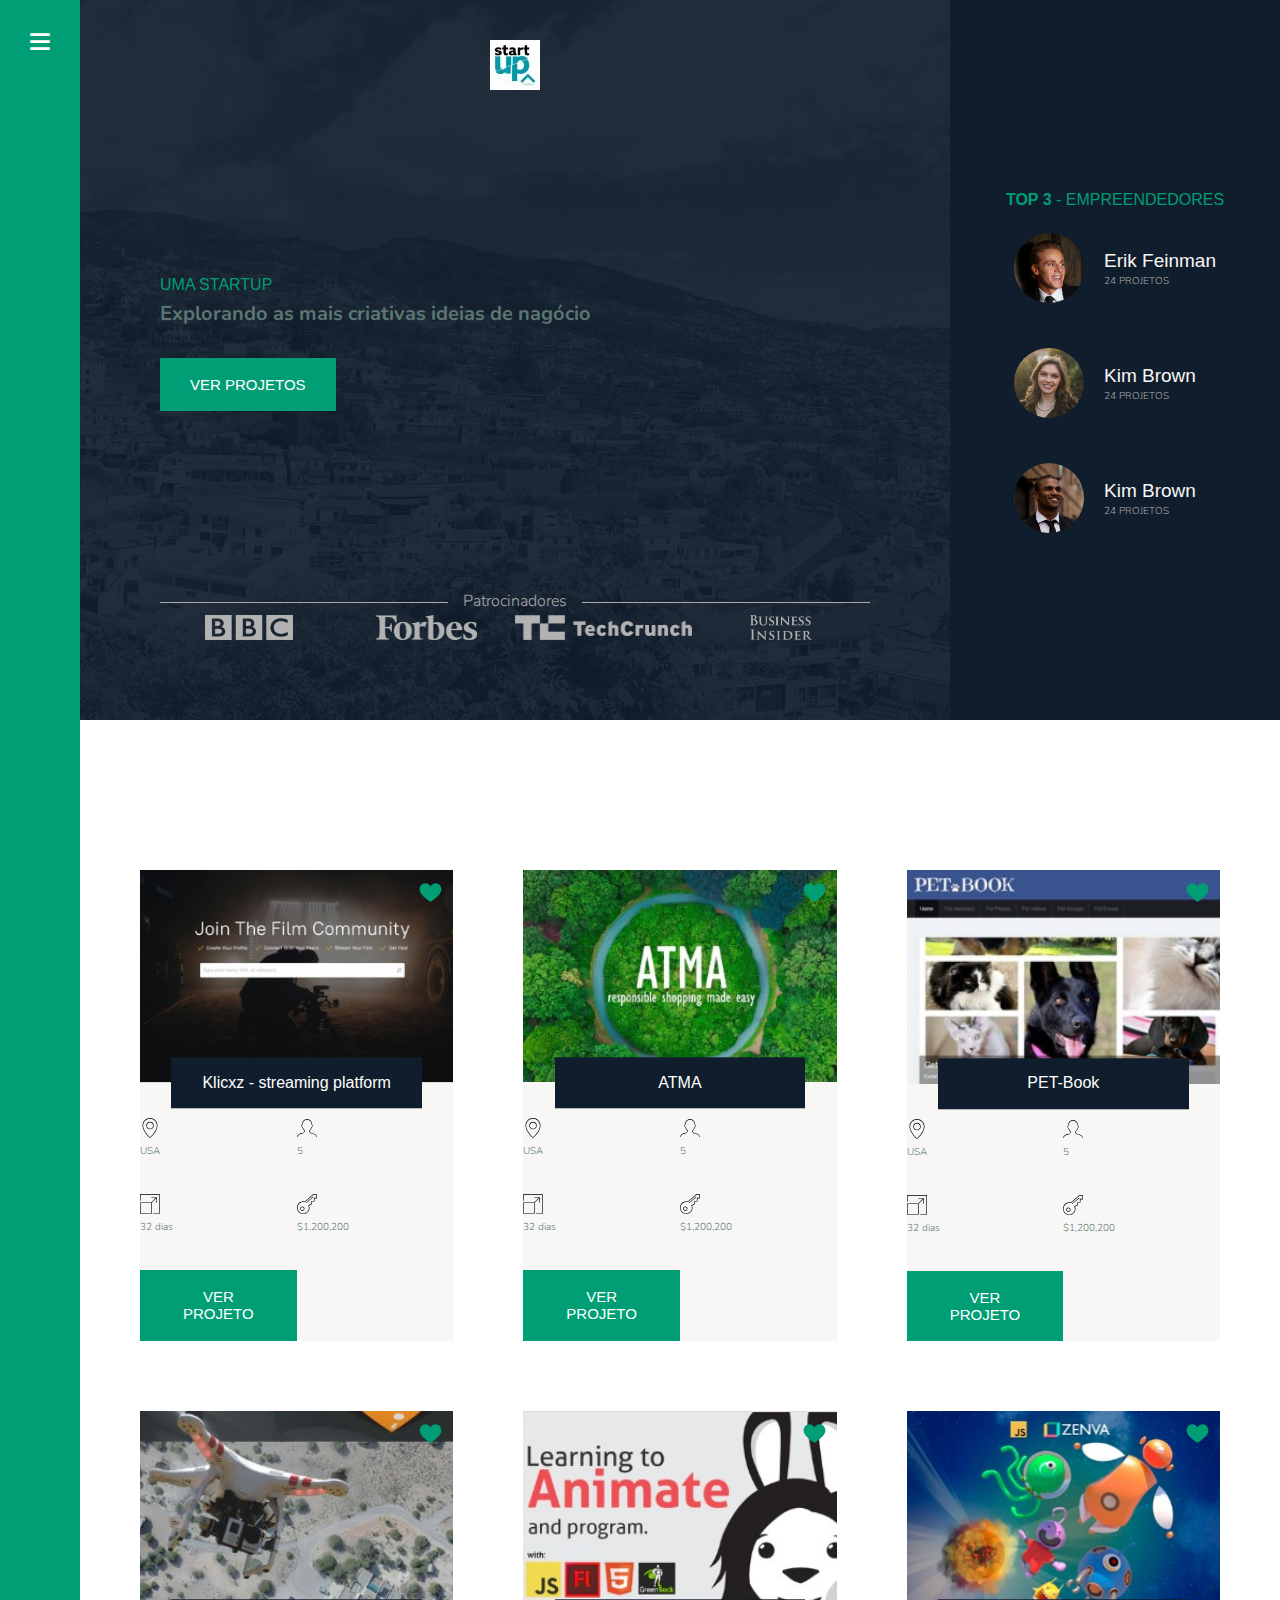
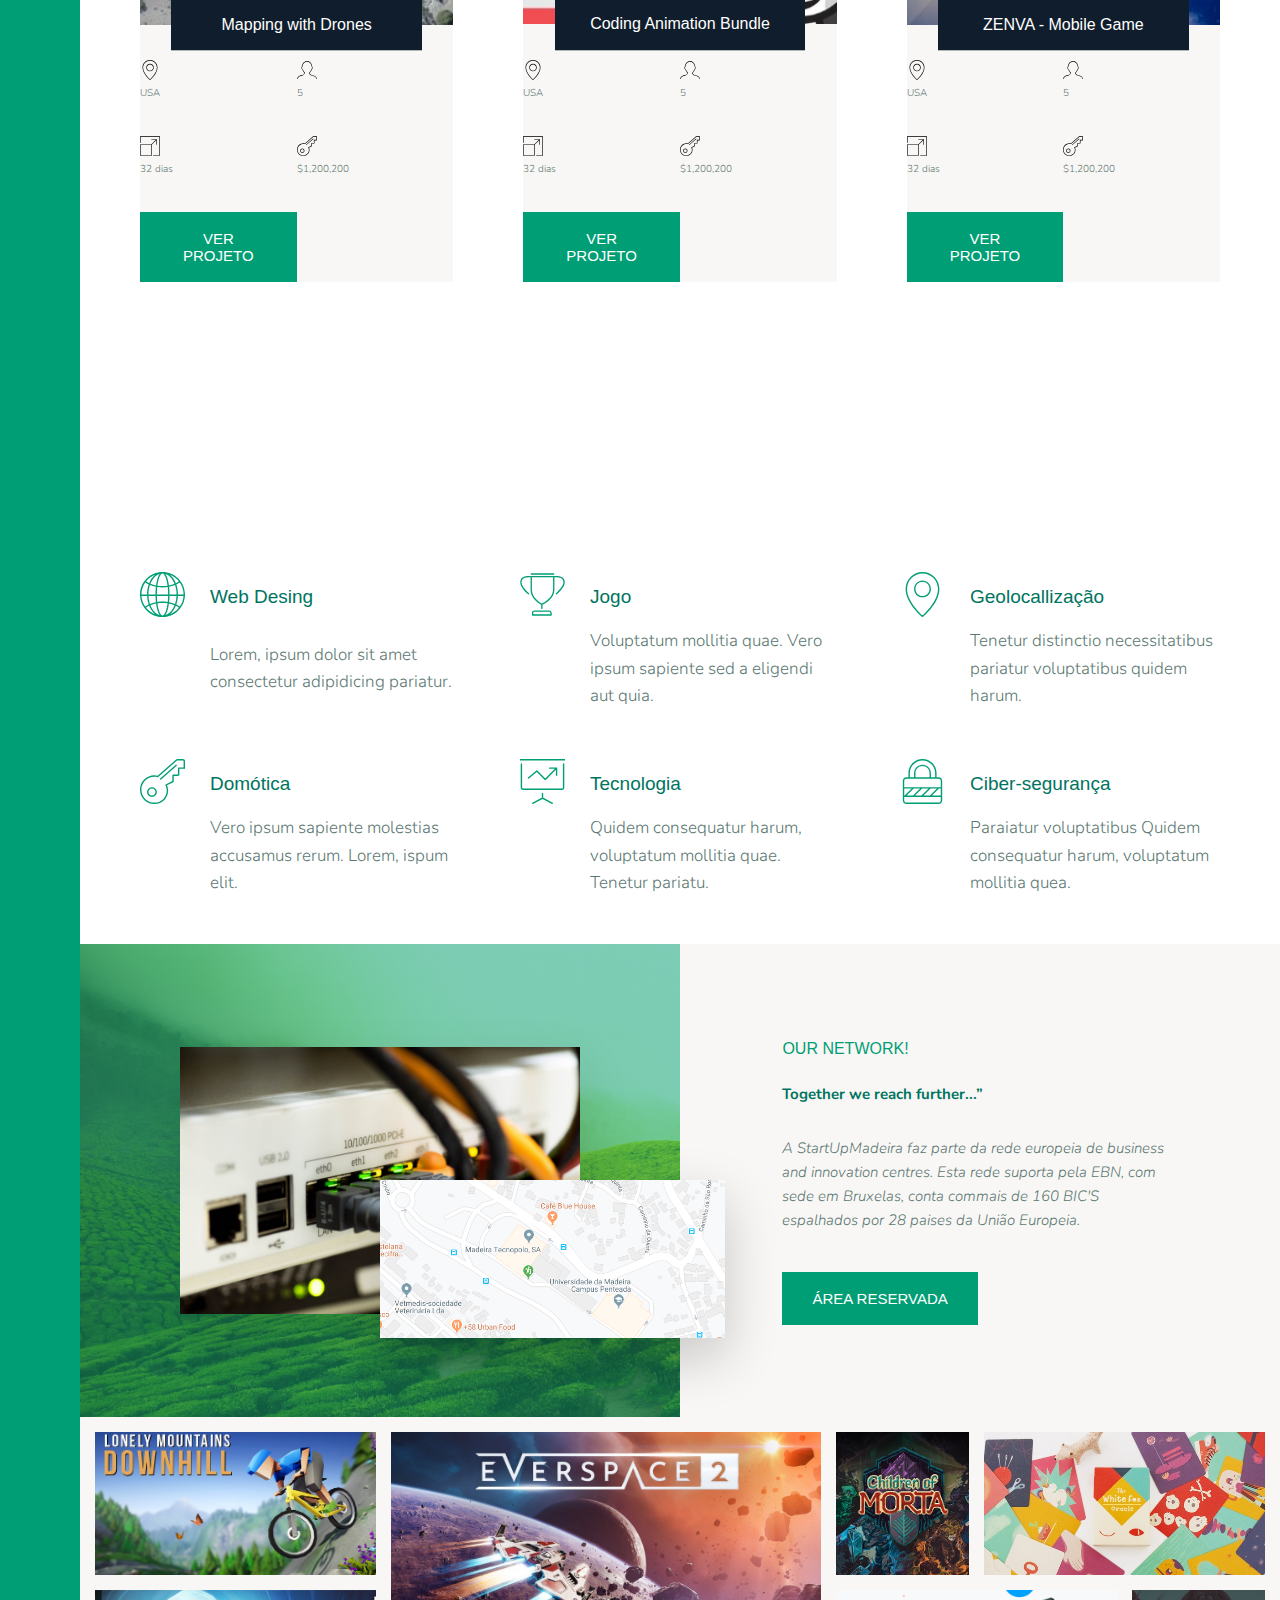
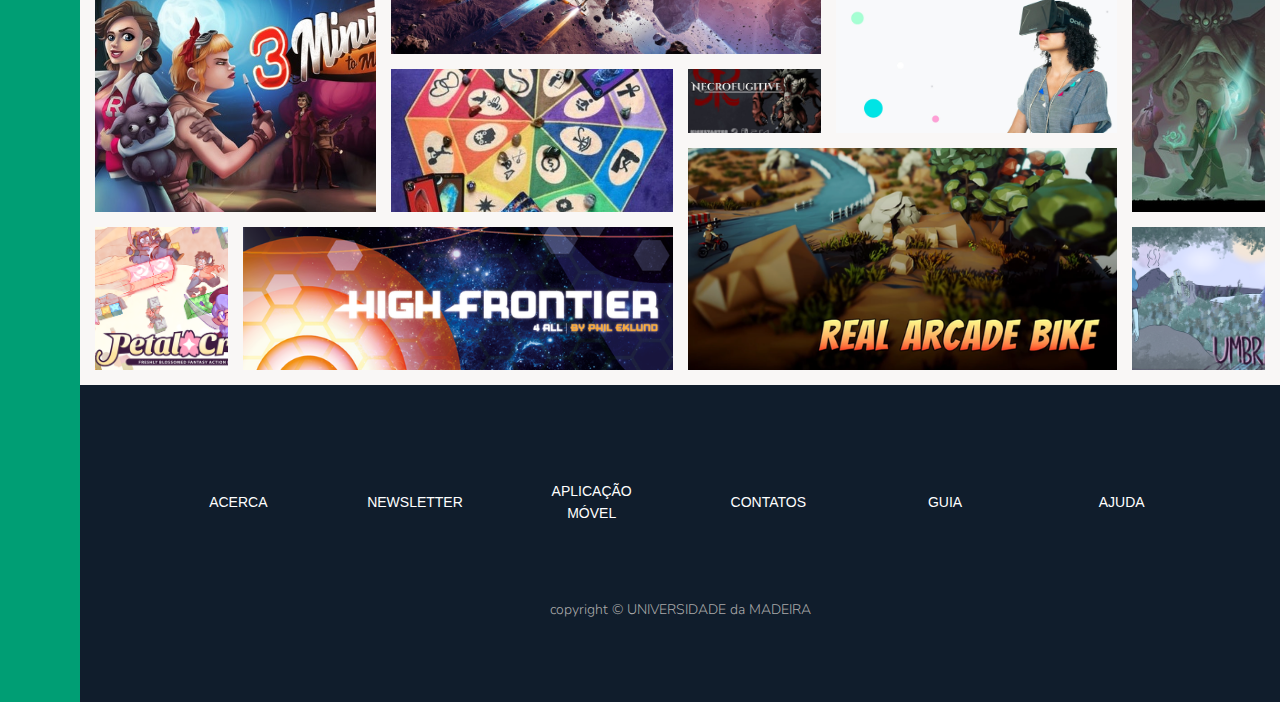
<file: Ficha-7a/index.html>
<!DOCTYPE html>
<html lang="en">
<head>
    <meta charset="UTF-8">
    <meta name="viewport" content="width=device-width, initial-scale=1.0">
    <meta http-equiv='X-UA-Compaible' content="ie=edge">
    <link href="https://fonts.googleapis.com/css?family=Sans:300,400,400i|Nunito:300,300i" rel='stylesheet'>
    <link rel="stylesheet" href="main.css">
    <link rel="shortcut icon" type="image/png" href="img/cropped-logo-startupmadeira-vertical-white-1-50x50.jpg">
    <title>UmaStartUP &mdash; your project, you freedom</title>
</head>
<body class='container'>
    <div class='sidebar'>
        ≡
    </div>
  
    <header class='header'>
        <img src="img/cropped-logo-startupmadeira-vertical-white-1-50x50.jpg" alt="StartUp logo" class="header__logo">
        <h3 class="heading-3">UMA startup</h3>
        <h1 class="haeding-1">Explorando as mais criativas ideias de nagócio</h1>
        <button class="btn header__btn">Ver projetos</button>
        <div class="header__patrocinadores-text">Patrocinadores</div>
        <div class="header__patrocinadores-logos">
            <img src="img/logo-bbc.png" alt="patrocinadores logo 1">
            <img src="img/logo-forbes.png" alt="patrocinadores logo 2">
            <img src="img/logo-techcrunch.png" alt="patrocinadores logo 3">
            <img src="img/logo-bi.png" alt="patrocinadores logo 4">
        </div>
    </header>

    <div class="empreendedores">
        <h3 class="heading-3"><strong>Top 3</strong> - Empreendedores</h3>
        <div class="empreendedores__list">
            <img src="img/foto-1.jpeg" alt="empreendedores 1" class="empreendedores__img">
            <div class="empreendedores__details">
                <h4 class="heading-4 heading-4--light">Erik Feinman</h4>
                <p class="empreendedores__sold">24 projetos</p>
            </div>

            <img src="img/foto-2.jpeg" alt="empreendedores 2" class="empreendedores__img">
            <div class="empreendedores__details">
                <h4 class="heading-4 heading-4--light">Kim Brown</h4>
                <p class="empreendedores__sold">24 projetos</p>
            </div>

            <img src="img/foto-3.jpeg" alt="empreendedores 3" class="empreendedores__img">
            <div class="empreendedores__details">
                <h4 class="heading-4 heading-4--light">Kim Brown</h4>
                <p class="empreendedores__sold">24 projetos</p>
            </div>
        </div>
    </div>

    <section class="projetos">
        <div class="projeto">
            <img src="img/projeto-1.jpg" alt="Peojeto 1" class="projeto__img">
            <svg class="projeto__like">
                <use xlink:href="img/sprite.svg#icon-heart-full"></use>
            </svg>
            <h5 class="projeto__name">Klicxz - streaming platform</h5>
            <div class="projeto__location">
                <svg>
                    <use  xlink:href="img/sprite.svg#icon-map-pin"></use>
                </svg>
                <p>USA</p>
            </div>
            <div class="projeto__rooms">
                <svg>
                    <use  xlink:href="img/sprite.svg#icon-profile-male"></use>
                </svg>
                <p>5</p>
            </div>
            <div class="projeto__area">
                <svg>
                    <use  xlink:href="img/sprite.svg#icon-expand"></use>
                </svg>
                <p>32 dias</p>
            </div>
            <div class="projeto__price">
                <svg>
                    <use  xlink:href="img/sprite.svg#icon-key"></use>
                </svg>
                <p>$1,200,200</p>
            </div>
            <button class="btn projeto__btn">Ver projeto</button>
        </div>
        <div class="projeto">
            <img src="img/projeto-2.jpg" alt="Peojeto 1" class="projeto__img">
            <svg class="projeto__like">
                <use xlink:href="img/sprite.svg#icon-heart-full"></use>
            </svg>
            <h5 class="projeto__name">ATMA</h5>
            <div class="projeto__location">
                <svg>
                    <use  xlink:href="img/sprite.svg#icon-map-pin"></use>
                </svg>
                <p>USA</p>
            </div>
            <div class="projeto__rooms">
                <svg>
                    <use  xlink:href="img/sprite.svg#icon-profile-male"></use>
                </svg>
                <p>5</p>
            </div>
            <div class="projeto__area">
                <svg>
                    <use  xlink:href="img/sprite.svg#icon-expand"></use>
                </svg>
                <p>32 dias</p>
            </div>
            <div class="projeto__price">
                <svg>
                    <use  xlink:href="img/sprite.svg#icon-key"></use>
                </svg>
                <p>$1,200,200</p>
            </div>
            <button class="btn projeto__btn">Ver projeto</button>
        </div>
        <div class="projeto">
            <img src="img/projeto-3.jpg" alt="Peojeto 1" class="projeto__img">
            <svg class="projeto__like">
                <use xlink:href="img/sprite.svg#icon-heart-full"></use>
            </svg>
            <h5 class="projeto__name">PET-Book</h5>
            <div class="projeto__location">
                <svg>
                    <use  xlink:href="img/sprite.svg#icon-map-pin"></use>
                </svg>
                <p>USA</p>
            </div>
            <div class="projeto__rooms">
                <svg>
                    <use  xlink:href="img/sprite.svg#icon-profile-male"></use>
                </svg>
                <p>5</p>
            </div>
            <div class="projeto__area">
                <svg>
                    <use  xlink:href="img/sprite.svg#icon-expand"></use>
                </svg>
                <p>32 dias</p>
            </div>
            <div class="projeto__price">
                <svg>
                    <use  xlink:href="img/sprite.svg#icon-key"></use>
                </svg>
                <p>$1,200,200</p>
            </div>
            <button class="btn projeto__btn">Ver projeto</button>
        </div>
        <div class="projeto">
            <img src="img/projeto-4.jpg" alt="Peojeto 1" class="projeto__img">
            <svg class="projeto__like">
                <use xlink:href="img/sprite.svg#icon-heart-full"></use>
            </svg>
            <h5 class="projeto__name">Mapping with Drones</h5>
            <div class="projeto__location">
                <svg>
                    <use  xlink:href="img/sprite.svg#icon-map-pin"></use>
                </svg>
                <p>USA</p>
            </div>
            <div class="projeto__rooms">
                <svg>
                    <use  xlink:href="img/sprite.svg#icon-profile-male"></use>
                </svg>
                <p>5</p>
            </div>
            <div class="projeto__area">
                <svg>
                    <use  xlink:href="img/sprite.svg#icon-expand"></use>
                </svg>
                <p>32 dias</p>
            </div>
            <div class="projeto__price">
                <svg>
                    <use  xlink:href="img/sprite.svg#icon-key"></use>
                </svg>
                <p>$1,200,200</p>
            </div>
            <button class="btn projeto__btn">Ver projeto</button>
        </div>
        <div class="projeto">
            <img src="img/projeto-5.jpg" alt="Peojeto 1" class="projeto__img">
            <svg class="projeto__like">
                <use xlink:href="img/sprite.svg#icon-heart-full"></use>
            </svg>
            <h5 class="projeto__name">Coding Animation Bundle</h5>
            <div class="projeto__location">
                <svg>
                    <use  xlink:href="img/sprite.svg#icon-map-pin"></use>
                </svg>
                <p>USA</p>
            </div>
            <div class="projeto__rooms">
                <svg>
                    <use  xlink:href="img/sprite.svg#icon-profile-male"></use>
                </svg>
                <p>5</p>
            </div>
            <div class="projeto__area">
                <svg>
                    <use  xlink:href="img/sprite.svg#icon-expand"></use>
                </svg>
                <p>32 dias</p>
            </div>
            <div class="projeto__price">
                <svg>
                    <use  xlink:href="img/sprite.svg#icon-key"></use>
                </svg>
                <p>$1,200,200</p>
            </div>
            <button class="btn projeto__btn">Ver projeto</button>
        </div><div class="projeto">
            <img src="img/projeto-6.jpg" alt="Peojeto 1" class="projeto__img">
            <svg class="projeto__like">
                <use xlink:href="img/sprite.svg#icon-heart-full"></use>
            </svg>
            <h5 class="projeto__name">ZENVA - Mobile Game</h5>
            <div class="projeto__location">
                <svg>
                    <use  xlink:href="img/sprite.svg#icon-map-pin"></use>
                </svg>
                <p>USA</p>
            </div>
            <div class="projeto__rooms">
                <svg>
                    <use  xlink:href="img/sprite.svg#icon-profile-male"></use>
                </svg>
                <p>5</p>
            </div>
            <div class="projeto__area">
                <svg>
                    <use  xlink:href="img/sprite.svg#icon-expand"></use>
                </svg>
                <p>32 dias</p>
            </div>
            <div class="projeto__price">
                <svg>
                    <use  xlink:href="img/sprite.svg#icon-key"></use>
                </svg>
                <p>$1,200,200</p>
            </div>
            <button class="btn projeto__btn">Ver projeto</button>
        </div>
    </section>
    <section class="features">
        <div class="feature">
            <svg class="feature__icon">
                <use xlink:href="img/sprite.svg#icon-global"></use>
            </svg>
            <h4 class="heading-4 heading-4--dark">Web Desing</h4>
            <p class="feature__text">Lorem, ipsum dolor sit amet consectetur adipidicing pariatur.</p>
        </div>
        
        <div class="feature">
            <svg class="feature__icon">
                <use xlink:href="img/sprite.svg#icon-trophy"></use>
            </svg>
            <h4 class="heading-4 heading-4--dark">Jogo</h4>
            <p class="feature__text">Voluptatum mollitia quae. Vero ipsum sapiente sed a eligendi aut quia.</p>
        </div>

        <div class="feature">
            <svg class="feature__icon">
                <use xlink:href="img/sprite.svg#icon-map-pin"></use>
            </svg>
            <h4 class="heading-4 heading-4--dark">Geolocallização</h4>
            <p class="feature__text">Tenetur distinctio necessitatibus pariatur voluptatibus quidem harum.</p>
        </div>
 
        <div class="feature">
            <svg class="feature__icon">
                <use xlink:href="img/sprite.svg#icon-key"></use>
            </svg>
            <h4 class="heading-4 heading-4--dark">Domótica</h4>
            <p class="feature__text">Vero ipsum sapiente molestias accusamus rerum. Lorem, ispum elit.</p>
        </div>

        <div class="feature">
            <svg class="feature__icon">
                <use xlink:href="img/sprite.svg#icon-presentation"></use>
            </svg>
            <h4 class="heading-4 heading-4--dark">Tecnologia</h4>
            <p class="feature__text">Quidem consequatur harum, voluptatum mollitia quae. Tenetur pariatu.</p>
        </div>

        <div class="feature">
            <svg class="feature__icon">
                <use xlink:href="img/sprite.svg#icon-lock"></use>
            </svg>
            <h4 class="heading-4 heading-4--dark">Ciber-segurança</h4>
            <p class="feature__text">Paraiatur voluptatibus Quidem consequatur harum, voluptatum mollitia quea.</p>
        </div>
    </section>
    <div class="story__pictures">
        <img src="img/story-1.jpeg" alt="Redes" class="story__img--1">
        <img src="img/story-2.jpeg" alt="Mapa UMa" class="story__img--2"> 
    </div>

    <div class="story__content">
        <h3 class="heading-3">Our network!</h3>
        <h2 class="heading 2 heading-2--dark">Together we reach further...&rdquo;</h2>
        <p class="story__text">
            A StartUpMadeira faz parte da rede europeia de business and innovation centres.
            Esta rede suporta pela EBN, com sede em Bruxelas, conta commais de 160 BIC'S 
            espalhados por 28 paises da União Europeia.
        </p>
        <button class="btn">área reservada</button>
    </div>
    <section class='gallery'>
            <figure class="gallery__item gallery__item--1"><img src="img/gal-1.jpeg" alt="img1" class="gallery__img"></figure>
            <figure class="gallery__item gallery__item--2"><img src="img/gal-2.jpeg" alt="img2" class="gallery__img"></figure>
            <figure class="gallery__item gallery__item--3"><img src="img/gal-3.jpeg" alt="img3" class="gallery__img"></figure>
            <figure class="gallery__item gallery__item--4"><img src="img/gal-4.jpeg" alt="img4" class="gallery__img"></figure>
            <figure class="gallery__item gallery__item--5"><img src="img/gal-5.jpeg" alt="img5" class="gallery__img"></figure>
            <figure class="gallery__item gallery__item--6"><img src="img/gal-6.jpeg" alt="img6" class="gallery__img"></figure>
            <figure class="gallery__item gallery__item--7"><img src="img/gal-7.jpeg" alt="img7" class="gallery__img"></figure>
            <figure class="gallery__item gallery__item--8"><img src="img/gal-8.jpeg" alt="img8" class="gallery__img"></figure>
            <figure class="gallery__item gallery__item--9"><img src="img/gal-9.jpeg" alt="img9" class="gallery__img"></figure>
            <figure class="gallery__item gallery__item--10"><img src="img/gal-10.jpeg" alt="img10" class="gallery__img"></figure>
            <figure class="gallery__item gallery__item--11"><img src="img/gal-11.jpeg" alt="img11" class="gallery__img"></figure>
            <figure class="gallery__item gallery__item--12"><img src="img/gal-12.jpeg" alt="img12" class="gallery__img"></figure>
            <figure class="gallery__item gallery__item--13"><img src="img/gal-13.jpeg" alt="img13" class="gallery__img"></figure>
            <figure class="gallery__item gallery__item--14"><img src="img/gal-14.jpeg" alt="img14" class="gallery__img"></figure> 
    </section>
    <footer class='footer'>
        <ul class='nav'>
                <li class="nav__item"><a href='#' class="nav__link">Acerca</a></li>
                <li class="nav__item"><a href='#' class="nav__link">Newsletter</a></li>
                <li class="nav__item"><a href='#' class="nav__link">Aplicação Móvel</a></li>
                <li class="nav__item"><a href='#' class="nav__link">Contatos</a></li>
                <li class="nav__item"><a href='#' class="nav__link">Guia</a></li>
                <li class="nav__item"><a href='#' class="nav__link">Ajuda</a></li>
        </ul>
        <p class="copyright">
            copyright &copy; UNIVERSIDADE da MADEIRA
        </p>
    </footer>
</body >
</html>
</file>
<file: Ficha-7a/main.css>
*,
*::before,
*::after {
  margin: 0;
  padding: 0;
  -webkit-box-sizing: inherit;
          box-sizing: inherit;
}

html {
  -webkit-box-sizing: border-box;
          box-sizing: border-box;
  font-size: 62.5%;
}

@media only screen and (max-width: 75em) {
  html {
    font-size: 50%;
  }
}

body {
  font-family: "Nunito", sans-serif;
  color: #5b7772;
  font-weight: 300;
  line-height: 1.6;
}

.container {
  display: -ms-grid;
  display: grid;
  -ms-grid-rows: 80vh min-content 40vw (min-content)[3];
      grid-template-rows: 80vh -webkit-min-content 40vw repeat(3, -webkit-min-content);
      grid-template-rows: 80vh min-content 40vw repeat(3, min-content);
  -ms-grid-columns: [sidebar-start] 8rem [sidebar-end full-start] minmax(6rem, 1fr) [center-start] ([col-start] minmax(min-content, 14rem) [col-end])[8] [center-end] minmax(6rem, 1fr) [full-end];
      grid-template-columns: [sidebar-start] 8rem [sidebar-end full-start] minmax(6rem, 1fr) [center-start] repeat(8, [col-start] minmax(-webkit-min-content, 14rem) [col-end]) [center-end] minmax(6rem, 1fr) [full-end];
      grid-template-columns: [sidebar-start] 8rem [sidebar-end full-start] minmax(6rem, 1fr) [center-start] repeat(8, [col-start] minmax(min-content, 14rem) [col-end]) [center-end] minmax(6rem, 1fr) [full-end];
}

.heading-1 {
  font-family: "Josefin Sans", sans-serif;
  font-weight: 400;
  font-size: 4.5rem;
  color: #f9f7f6;
  line-height: 1;
}

.heading-2 {
  font-family: "Josefin Sans", sans-serif;
  font-weight: 400;
  font-size: 4rem;
  font-style: italic;
  line-height: 1;
}

.heading-2--light {
  color: #f9f7f6;
}

.heading-2--dark {
  color: #007460;
}

.heading-3 {
  font-family: "Josefin Sans", sans-serif;
  font-weight: 400;
  font-size: 1.6rem;
  color: #009E74;
  text-transform: uppercase;
}

.heading-4 {
  font-family: "Josefin Sans", sans-serif;
  font-weight: 400;
  font-size: 1.9rem;
}

.heading-4--light {
  color: #f9f7f6;
}

.heading-4--dark {
  color: #007460;
}

.btn {
  background-color: #009E74;
  color: #fff;
  border: none;
  border-radius: 0;
  font-family: "Josefin Sans", sans-serif;
  font-size: 1.5rem;
  text-transform: uppercase;
  padding: 1.8rem 3rem;
  cursor: pointer;
  -webkit-transition: all .2s;
  transition: all .2s;
}

.btn:hover {
  background-color: #00826b;
}

.sidebar {
  background-color: #009E74;
  grid-column: sidebar-start / sidebar-end;
  grid-row: 1 / -1;
  display: -webkit-box;
  display: -ms-flexbox;
  display: flex;
  -webkit-box-pack: center;
      -ms-flex-pack: center;
          justify-content: center;
  padding: 1rem;
  font-size: 4rem;
  color: #fff;
}

.header {
  grid-column: full-start / col-end 6;
  padding: 8rem;
  padding-top: 4rem;
  background-color: #007460;
  background-image: -webkit-gradient(linear, left top, left bottom, from(rgba(16, 29, 44, 0.93)), to(rgba(16, 29, 44, 0.93))), url(./img/hero.jpeg);
  background-image: linear-gradient(rgba(16, 29, 44, 0.93), rgba(16, 29, 44, 0.93)), url(./img/hero.jpeg);
  background-size: cover;
  background-position: center;
  display: -ms-grid;
  display: grid;
  -ms-grid-rows: 1fr min-content minmax(6rem, min-content) 1fr;
      grid-template-rows: 1fr -webkit-min-content minmax(6rem, -webkit-min-content) 1fr;
      grid-template-rows: 1fr min-content minmax(6rem, min-content) 1fr;
  grid-row-gap: 1,5rem;
  -webkit-box-pack: center;
      -ms-flex-pack: center;
          justify-content: center;
}

.header__patrocinadores-logos {
  display: -ms-grid;
  display: grid;
  -ms-grid-columns: (1fr)[4];
      grid-template-columns: repeat(4, 1fr);
  justify-items: center;
  -webkit-box-align: center;
      -ms-flex-align: center;
          align-items: center;
}

.header__patrocinadores-logos img {
  max-height: 2.5rem;
  max-width: 100%;
  -webkit-filter: brightness(70%);
          filter: brightness(70%);
}

.header__patrocinadores-text {
  display: -ms-grid;
  display: grid;
  -ms-grid-columns: 1fr max-content 1fr;
      grid-template-columns: 1fr -webkit-max-content 1fr;
      grid-template-columns: 1fr max-content 1fr;
  grid-column-gap: 1.5rem;
  -webkit-box-align: center;
      -ms-flex-align: center;
          align-items: center;
  font-size: 1.6rem;
  color: #aaa;
}

.header__patrocinadores-text::before, .header__patrocinadores-text::after {
  content: "";
  height: 1px;
  display: block;
  background-color: currentColor;
}

.header__logo {
  height: 5rem;
  -ms-grid-column-align: center;
      justify-self: center;
}

.header__btn {
  -ms-flex-item-align: start;
      -ms-grid-row-align: start;
      align-self: start;
  -ms-grid-column-align: start;
      justify-self: start;
}

.footer {
  background-color: #101d2c;
  grid-column: full-start / full-end;
  padding: 8rem;
}

.nav {
  display: -ms-grid;
  display: grid;
  -ms-grid-columns: (minmax(15rem, 1fr))[auto-fit];
      grid-template-columns: repeat(auto-fit, minmax(15rem, 1fr));
  gap: 2rem;
  -webkit-box-align: center;
      -ms-flex-align: center;
          align-items: center;
  list-style: none;
}

.nav__link:link, .nav__link:visited {
  display: block;
  padding: 1.5rem;
  -webkit-transition: all .2s;
  transition: all .2s;
  text-align: center;
  text-transform: uppercase;
  font-family: "Josefin Sans", sans-serif;
  font-size: 1.4rem;
  color: #fff;
  text-decoration: none;
}

.nav__link:hover, .nav__link:active {
  -webkit-transform: translateY(-3px);
          transform: translateY(-3px);
  background-color: rgba(255, 255, 255, 0.05);
}

.copyright {
  display: -webkit-box;
  display: -ms-flexbox;
  display: flex;
  -webkit-box-pack: center;
      -ms-flex-pack: center;
          justify-content: center;
  margin-top: 6rem;
  font-size: 1.4rem;
  color: #aaa;
}

.empreendedores {
  background-color: #101d2c;
  grid-column: col-start 7 / full-end;
  padding: 3rem;
  display: -ms-grid;
  display: grid;
  -ms-flex-line-pack: center;
      align-content: center;
  -webkit-box-pack: center;
      -ms-flex-pack: center;
          justify-content: center;
  justify-items: center;
  grid-row-gap: 2rem;
}

.empreendedores__list {
  display: -ms-grid;
  display: grid;
  -ms-grid-columns: min-content max-content;
      grid-template-columns: -webkit-min-content -webkit-max-content;
      grid-template-columns: min-content max-content;
  grid-column-gap: 2rem;
  grid-row-gap: 5vh;
  -webkit-box-align: center;
      -ms-flex-align: center;
          align-items: center;
}

.empreendedores__img {
  width: 7rem;
  border-radius: 50%;
  display: block;
}

.empreendedores__sold {
  text-transform: uppercase;
  color: #aaa;
  margin-top: -3px;
}

.features {
  grid-column: center-start / center-end;
  margin: 15rem 0;
  display: -ms-grid;
  display: grid;
  -ms-grid-columns: (minmax(25rem, 1fr))[auto-fit];
      grid-template-columns: repeat(auto-fit, minmax(25rem, 1fr));
  gap: 6rem;
}

.feature {
  display: -ms-grid;
  display: grid;
  -ms-grid-columns: min-content 1fr;
      grid-template-columns: -webkit-min-content 1fr;
      grid-template-columns: min-content 1fr;
  grid-row-gap: 1.5rem;
  grid-column-gap: 2.5rem;
}

.feature__icon {
  fill: #009E74;
  width: 4.5rem;
  height: 4.5rem;
  -ms-grid-row: 1;
  -ms-grid-row-span: 2;
  grid-row: 1 / span 2;
  -webkit-transform: translateY(-1rem);
          transform: translateY(-1rem);
}

.feature__text {
  font-size: 1.7rem;
}

.story__pictures {
  background-color: #009E74;
  grid-column: full-start / col-end 4;
  background-color: #009E74;
  background-image: -webkit-gradient(linear, left top, left bottom, from(rgba(0, 158, 116, 0.5)), to(rgba(0, 158, 116, 0.5))), url(./img/back.jpg);
  background-image: linear-gradient(rgba(0, 158, 116, 0.5), rgba(0, 158, 116, 0.5)), url(./img/back.jpg);
  background-size: cover;
  display: -ms-grid;
  display: grid;
  -ms-grid-rows: (1fr)[6];
      grid-template-rows: repeat(6, 1fr);
  -ms-grid-columns: (1fr)[6];
      grid-template-columns: repeat(6, 1fr);
  -webkit-box-align: center;
      -ms-flex-align: center;
          align-items: center;
}

.story__img--1 {
  width: 100%;
  -ms-grid-row: 2;
  -ms-grid-row-span: 4;
  grid-row: 2 / 6;
  -ms-grid-column: 2;
  -ms-grid-column-span: 4;
  grid-column: 2 / 6;
  -webkit-box-shadow: 0 2rem 5rem rgba(0, 0, 0, 0.1);
          box-shadow: 0 2rem 5rem rgba(0, 0, 0, 0.1);
}

.story__img--2 {
  width: 115%;
  -ms-grid-row: 4;
  -ms-grid-row-span: 2;
  grid-row: 4 / 6;
  -ms-grid-column: 4;
  -ms-grid-column-span: 3;
  grid-column: 4 / 7;
  z-index: 20;
  -webkit-box-shadow: 0 2rem 5rem rgba(0, 0, 0, 0.2);
          box-shadow: 0 2rem 5rem rgba(0, 0, 0, 0.2);
}

.story__content {
  background-color: #f9f7f6;
  grid-column: col-start 5 / full-end;
  padding: 6rem 8vw;
  background-color: #f9f7f6;
  display: -webkit-box;
  display: -ms-flexbox;
  display: flex;
  -webkit-box-orient: vertical;
  -webkit-box-direction: normal;
      -ms-flex-direction: column;
          flex-direction: column;
  -webkit-box-pack: center;
      -ms-flex-pack: center;
          justify-content: center;
  -webkit-box-align: start;
      -ms-flex-align: start;
          align-items: flex-start;
}

.story__content h2 {
  margin-bottom: 3rem;
}

.story__content h3 {
  margin-bottom: 2rem;
}

.story__text {
  font-size: 1.5rem;
  font-style: italic;
  margin-bottom: 4rem;
}

.projetos {
  grid-column: center-start / center-end;
  margin: 15rem 0;
  display: -ms-grid;
  display: grid;
  -ms-grid-columns: (minmax(25rem, 1fr))[auto-fit];
      grid-template-columns: repeat(auto-fit, minmax(25rem, 1fr));
  grid-gap: 7rem;
}

.projetos .projeto {
  background-color: #f9f7f6;
  display: -ms-grid;
  display: grid;
  -ms-grid-columns: (1fr)[2];
      grid-template-columns: repeat(2, 1fr);
  grid-row-gap: 3.5rem;
}

.projetos .projeto__img {
  width: 100%;
  -ms-grid-row: 1;
  -ms-grid-row-span: 1;
  grid-row: 1 / 2;
  grid-column: 1 / -1;
  z-index: 1;
}

.projetos .projeto__like {
  -ms-grid-row: 1;
  -ms-grid-row-span: 1;
  grid-row: 1 / 2;
  -ms-grid-column: 2;
  -ms-grid-column-span: 1;
  grid-column: 2 / 3;
  fill: #009E74;
  height: 2.5rem;
  width: 2.5rem;
  z-index: 2;
  -ms-grid-column-align: end;
      justify-self: end;
  margin: 1rem;
}

.projetos .projeto__name {
  -ms-grid-row: 1;
  -ms-grid-row-span: 1;
  grid-row: 1 / 2;
  grid-column: 1 / -1;
  -ms-grid-column-align: center;
      justify-self: center;
  -ms-flex-item-align: end;
      -ms-grid-row-align: end;
      align-self: end;
  z-index: 3;
  width: 80%;
  font-family: "Josefin Sans", sans-serif;
  font-size: 1.6rem;
  text-align: center;
  padding: 1.25rem;
  background-color: #101d2c;
  color: #fff;
  font-weight: 400;
  -webkit-transform: translateY(50%);
          transform: translateY(50%);
}

.projetos .projeto__location svg, .projetos .projeto__rooms svg, .projetos .projeto__area svg, .projetos .projeto__price svg {
  height: 2rem;
  width: 2rem;
}

.gallery {
  background-color: #f9f7f6;
  grid-column: full-start / full-end;
  display: -ms-grid;
  display: grid;
  -ms-grid-columns: (1fr)[8];
      grid-template-columns: repeat(8, 1fr);
  -ms-grid-rows: (5vw)[7];
      grid-template-rows: repeat(7, 5vw);
  gap: 1.5rem;
  padding: 1.5rem;
}

.gallery__img {
  width: 100%;
  height: 100%;
  -o-object-fit: cover;
     object-fit: cover;
  display: block;
}

.gallery__item--1 {
  -ms-grid-row: 1;
  -ms-grid-row-span: 2;
  grid-row: 1 / span 2;
  -ms-grid-column: 1;
  -ms-grid-column-span: 2;
  grid-column: 1 / span 2;
}

.gallery__item--2 {
  -ms-grid-row: 1;
  -ms-grid-row-span: 3;
  grid-row: 1 / span 3;
  -ms-grid-column: 3;
  -ms-grid-column-span: 3;
  grid-column: 3 / span 3;
}

.gallery__item--3 {
  -ms-grid-row: 1;
  -ms-grid-row-span: 2;
  grid-row: 1 / span 2;
  -ms-grid-column: 6;
  -ms-grid-column-span: 1;
  grid-column: 6 / span 1;
}

.gallery__item--4 {
  -ms-grid-row: 1;
  -ms-grid-row-span: 2;
  grid-row: 1 / span 2;
  -ms-grid-column: 7;
  -ms-grid-column-span: 2;
  grid-column: 7 / span 2;
}

.gallery__item--5 {
  -ms-grid-row: 3;
  -ms-grid-row-span: 3;
  grid-row: 3 / span 3;
  -ms-grid-column: 1;
  -ms-grid-column-span: 2;
  grid-column: 1 / span 2;
}

.gallery__item--6 {
  -ms-grid-row: 4;
  -ms-grid-row-span: 2;
  grid-row: 4 / span 2;
  -ms-grid-column: 3;
  -ms-grid-column-span: 2;
  grid-column: 3 / span 2;
}

.gallery__item--7 {
  -ms-grid-row: 4;
  -ms-grid-row-span: 1;
  grid-row: 4 / span 1;
  -ms-grid-column: 5;
  -ms-grid-column-span: 1;
  grid-column: 5 / span 1;
}

.gallery__item--8 {
  -ms-grid-row: 3;
  -ms-grid-row-span: 2;
  grid-row: 3 / span 2;
  -ms-grid-column: 6;
  -ms-grid-column-span: 2;
  grid-column: 6 / span 2;
}

.gallery__item--9 {
  -ms-grid-row: 3;
  -ms-grid-row-span: 3;
  grid-row: 3 / span 3;
  -ms-grid-column: 8;
  -ms-grid-column-span: 1;
  grid-column: 8 / span 1;
}

.gallery__item--10 {
  -ms-grid-row: 6;
  -ms-grid-row-span: 2;
  grid-row: 6 / span 2;
  -ms-grid-column: 1;
  -ms-grid-column-span: 1;
  grid-column: 1 / span 1;
}

.gallery__item--11 {
  -ms-grid-row: 6;
  -ms-grid-row-span: 2;
  grid-row: 6 / span 2;
  -ms-grid-column: 2;
  -ms-grid-column-span: 3;
  grid-column: 2 / span 3;
}

.gallery__item--12 {
  -ms-grid-row: 6;
  -ms-grid-row-span: 1;
  grid-row: 6 / span 1;
  -ms-grid-column: 5;
  -ms-grid-column-span: 1;
  grid-column: 5 / span 1;
}

.gallery__item--13 {
  -ms-grid-row: 5;
  -ms-grid-row-span: 3;
  grid-row: 5 / span 3;
  -ms-grid-column: 5;
  -ms-grid-column-span: 3;
  grid-column: 5 / span 3;
}

.gallery__item--14 {
  -ms-grid-row: 6;
  -ms-grid-row-span: 2;
  grid-row: 6 / span 2;
  -ms-grid-column: 8;
  -ms-grid-column-span: 1;
  grid-column: 8 / span 1;
}
/*# sourceMappingURL=main.css.map */
</file>
